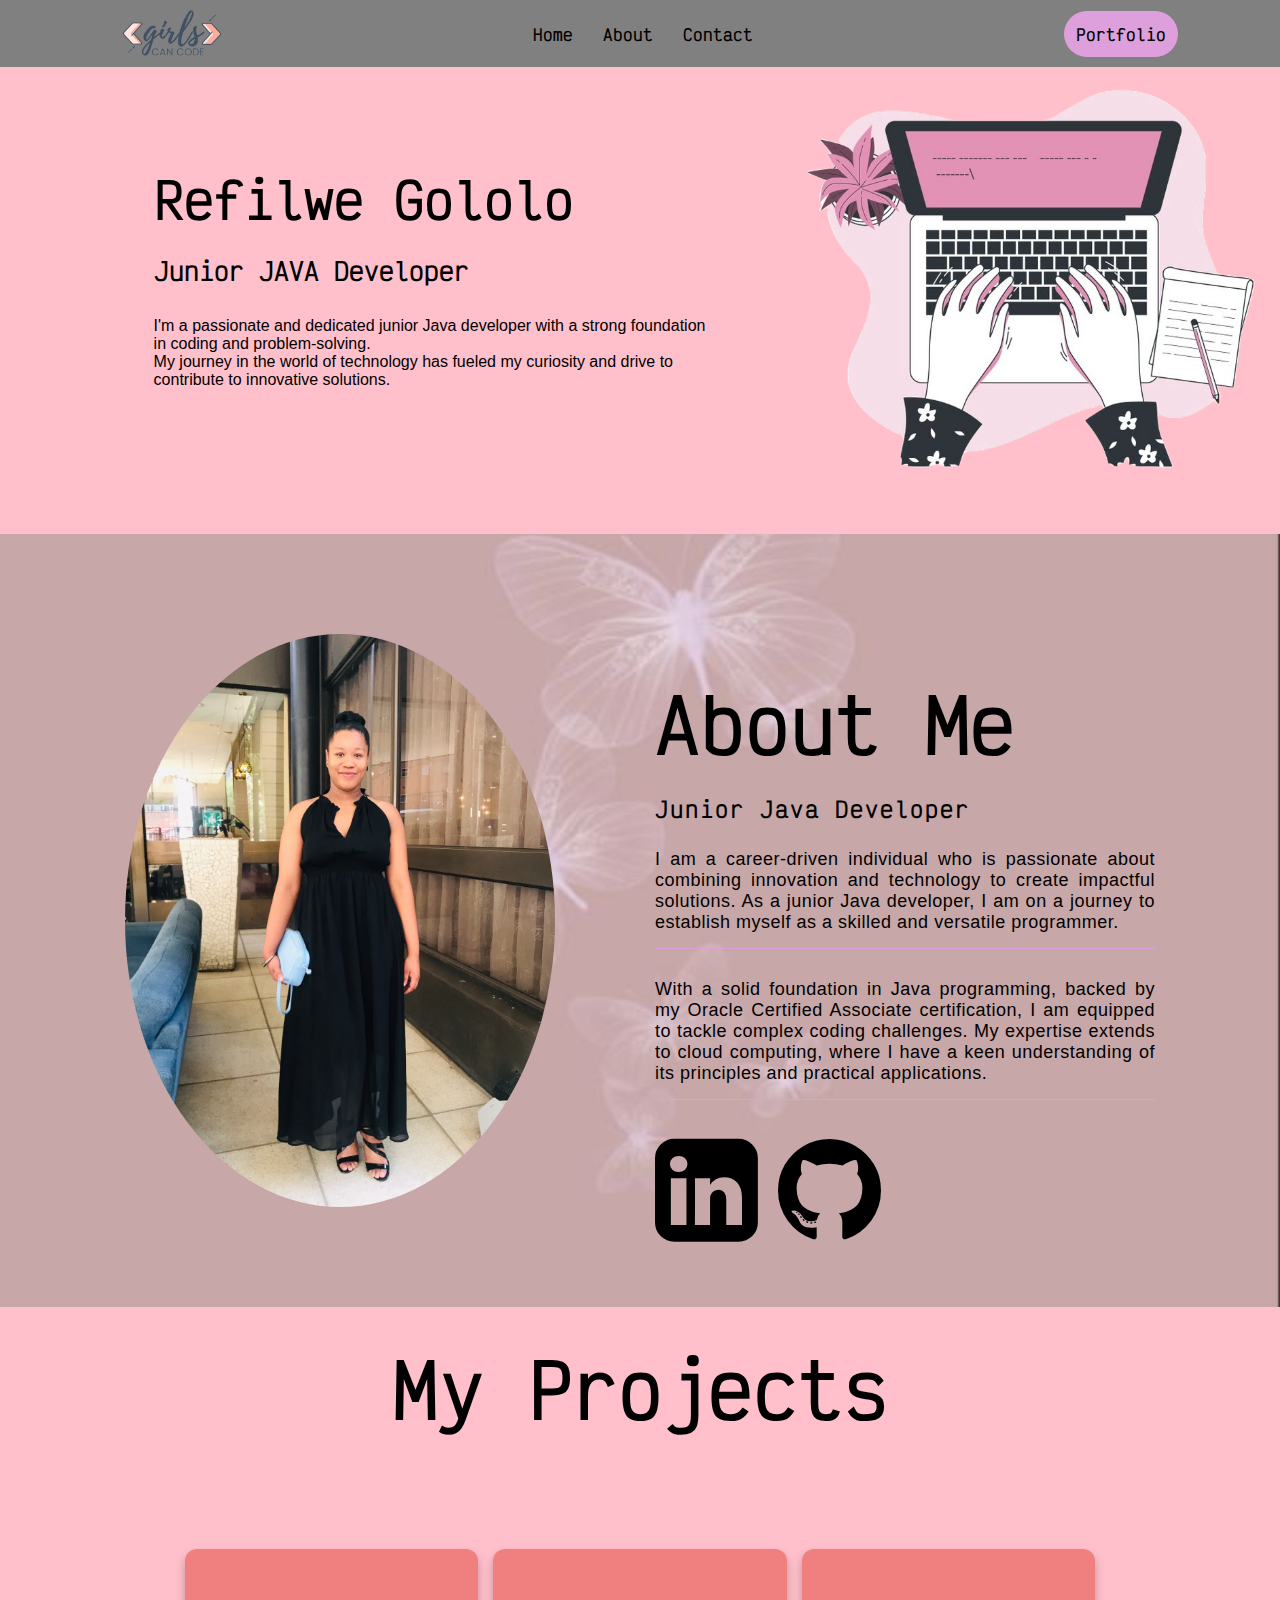
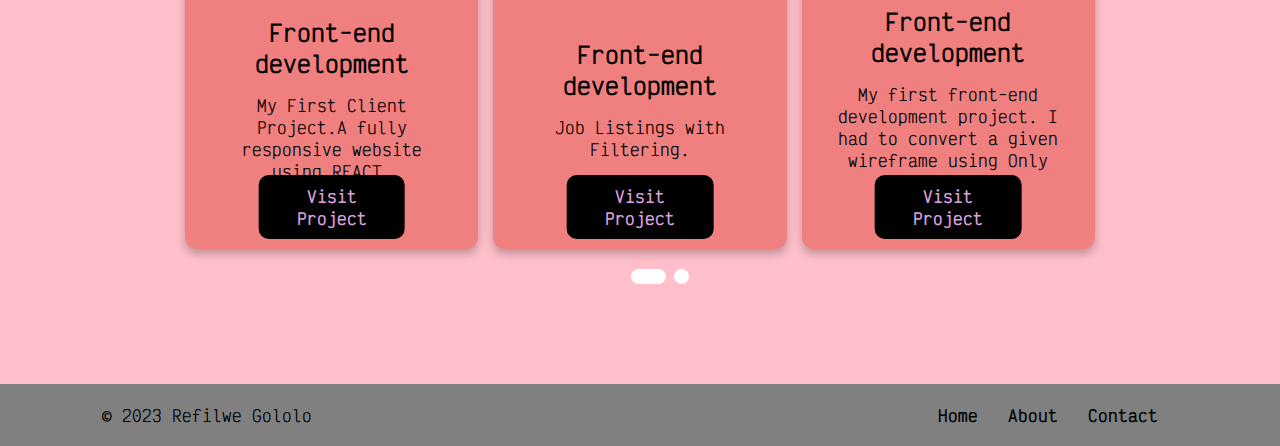
<file: index.html>
<!DOCTYPE html>
<html lang="en">
  <head>
    <meta charset="UTF-8">
    <meta name="viewport" content="width=device-width, initial-scale=1.0">
    <link rel="preconnect" href="https://fonts.googleapis.com">
    <link rel="preconnect" href="https://fonts.gstatic.com" crossorigin>
    <link href="https://fonts.googleapis.com/css2?family=Be+Vietnam+Pro:wght@400;500;700&family=Inter:wght@100;200;300;400;500&family=Victor+Mono:wght@300;700&display=swap" rel="stylesheet">
    <link rel="stylesheet" type="text/css" href="style.css" />
    <link rel="stylesheet" href="https://maxcdn.bootstrapcdn.com/font-awesome/4.4.0/css/font-awesome.min.css">




  <title>My Portfolio Website</title>
  </head>
  <body>
    <!-- Hero Section -->
    <div class="hero">
      <nav>
        <img src="./Assets/Images/GCC-Logo_Blue.png" alt="My Portfolio Logo" class="logo">
        <ul class="nav-links">
          <li>
            <a href="#hero">Home</a>
          </li>
          <li>
            <a href="#about">About</a>
          </li>
          <li class="dropdown">
            <a href="#">Contact</a>
            <div class="dropdown-content">
              <p>Email: refilwet97@gmail.com</p>
              <p>Phone: 082 358 0362</p>
          </div>
          </li>
        </ul>
        <a href="#projects" class="hero__button">Portfolio</a>
      </nav>
      <div id="hero" class="hero__content">
        <div class = "hero__text">
        <h1>Refilwe Gololo</h1>
        <h2>Junior JAVA Developer</h2>
        <p>I'm a passionate and dedicated junior Java developer with a strong foundation in coding and problem-solving.<br>
           My journey in the world of technology has fueled my curiosity and drive to contribute to innovative solutions.</p>
      </div>
    <div class="hero__image">
      <img src="./Assets/Images/My_Pic.png" alt="Profile Image">
      </div>
      </div>
    <!-- My About Section -->
    <section id="about" class="about" style="background-image: url(./Assets/Images/Pink\ butterfly\ wallpaper_3.jpeg);">
      <div class="main">
        <img src="./Assets/Images/Profile.jpg">
        <div class="main__about-text">
          <h2>About Me</h2>
          <h5>Junior Java Developer</h5>
          <p>
            I am a career-driven individual who is passionate about combining innovation and technology to create impactful solutions. As a junior Java developer, I am on a journey to establish myself as a skilled and versatile programmer.
        </p>
        <p>
          With a solid foundation in Java programming, backed by my Oracle Certified Associate certification, I am equipped to tackle complex coding challenges. My expertise extends to cloud computing, where I have a keen understanding of its principles and practical applications.
      </p>
        <div class="social-icons">
          <a href="https://www.linkedin.com/in/refilwe-gololo-a46726141?lipi=urn%3Ali%3Apage%3Ad_flagship3_profile_view_base_contact_details%3BYgNES8L5TIqN%2BOtrykQevQ%3D%3D" target="_blank" class="icon-link"><i class="fa fa-linkedin-square fa-5x"></i></a>
          <a href="https://github.com/Fifi7" target="_blank" class="icon-link"><i class="fa fa-github fa-5x"></i></a>
      </div>
      </div>
      </div>
    </section>
    <!-- My Projects Section -->
    <div id="projects" class="projects">
      <div class="title">
        <h2>My Projects</h2>
      </div>
      <div class="container">
        <input type="radio" class="hide" name="dot" id="one">
        <input type="radio" class="hide" name="dot" id="two">
        <div class="card-holder">
          <div class="cards">
            <div class="card">
              <div class="card-content">
                <h5>Front-end development</h5>
                <div class="details">
                  <p>My First Client Project.A fully responsive website using REACT.</p>
                  <p style="text-align: center;">
                    <!-- <button type="card-button">Visit Project</button> -->
                    <a href="project1_details.html" class="card-button">Visit Project</a>
                  </p>
                </div>
              </div>
            </div>
            <div class="card">
              <div class="card-content">
                <h5>Front-end development</h5>
                <div class="details">
                  <p>Job Listings with Filtering.</p>
                  <p style="text-align: center;">
                    <a href="project2_details.html" class="card-button">Visit Project</a>
                  </p>
                </div>
              </div>
            </div>
            <div class="card">
              <div class="card-content">
                <h5>Front-end development</h5>
                <div class="details">
                  <p>My first front-end development project. I had to convert a given wireframe using Only HTML and CSS.</p>
                  <p style="text-align: center;">
                    <a href="project3_details.html" class="card-button">Visit Project</a>
                  </p>
                </div>
              </div>
            </div>
          </div>
          <div class="cards">
            <div class="card">
              <div class="card-content">
                <h5>Back-end development</h5>
                <div class="details">
                  <p>My first front-end development project. I had to convert a given wireframe using Only HTML and CSS.</p>
                  <p style="text-align: center;">
                    <a href="project4_details.html" class="card-button">Visit Project</a>
                  </p>
                </div>
              </div>
            </div>
            <div class="card">
              <div class="card-content">
                <h5>Back-end development</h5>
                <div class="details">
                  <p>My first front-end development project. I had to convert a given wireframe using Only HTML and CSS.</p>
                  <p style="text-align: center;">
                    <a href="project5_details.html" class="card-button">Visit Project</a>
                  </p>
                </div>
              </div>
            </div>
            <div class="card">
              <div class="card-content">
                <h5>FullStack development</h5>
                <div class="details">
                  <p>My first front-end development project. I had to convert a given wireframe using Only HTML and CSS.</p>
                  <p style="text-align: center;">
                    <a href="project6_details.html" class="card-button">Visit Project</a>
                  </p>
                </div>
              </div>
            </div>
          </div>
        </div>
        <div class="button">
          <label for="one" class=" active one"></label>
          <label for="two" class="two"></label>
        </div>
      </div>
      <footer class="footer">
        <div class="footer__content">
          <p>&copy; 2023 Refilwe Gololo</p>
          <ul class="footer__links">
            <li>
              <a href="#hero">Home</a>
            </li>
            <li>
              <a href="#about">About</a>
            </li>
            <li class="footer-dropdown">
              <a href="#">Contact</a>
              <div class="footer-dropdown-content">
                <p>Email: refilwet97@gmail.com</p>
                <p>Phone: 082 358 0362</p>
            </div>
            </li>
          </ul>
        </div>
    </footer>

    <!-- Add the following script to your HTML file -->
<script>
  document.addEventListener('DOMContentLoaded', function () {
      // Smooth scrolling for anchor links
      document.querySelectorAll('a[href^="#"]').forEach(anchor => {
          anchor.addEventListener('click', function (e) {
              e.preventDefault();

              document.querySelector(this.getAttribute('href')).scrollIntoView({
                  behavior: 'smooth'
              });
          });
      });
  });
</script>

  </body>
</html>
</file>
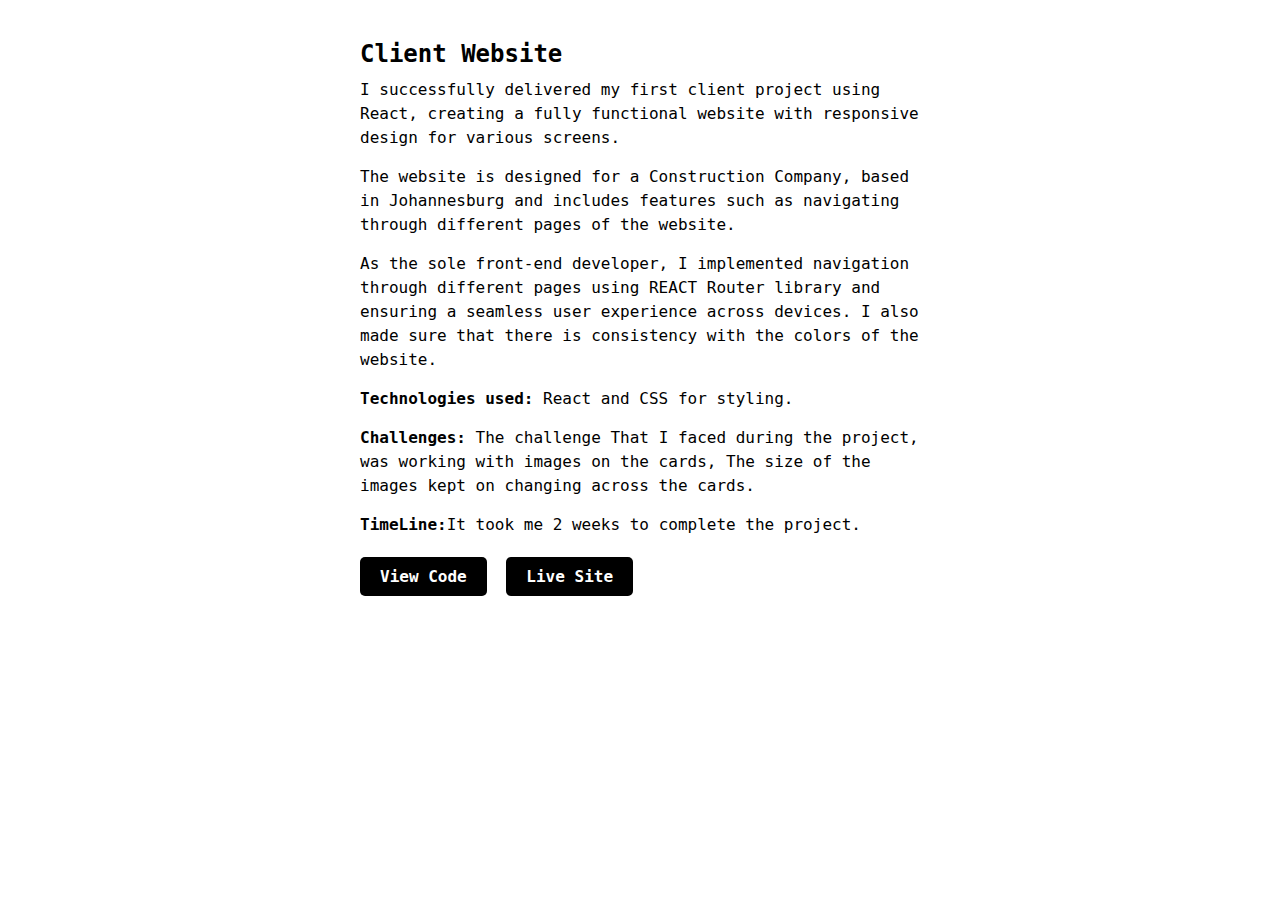
<file: project1_details.html>
<!DOCTYPE html>
<html lang="en">
<head>
    <meta charset="UTF-8">
    <meta name="viewport" content="width=device-width, initial-scale=1.0">
    <title>Project Details</title>
    <!-- Include your CSS file for styling -->
    <link rel="stylesheet" type="text/css" href="style.css" />
</head>
<body>
    <div class="project-details">
        <h1>Client Website</h1>
        <p>I successfully delivered my first client project using React, creating a fully functional website with responsive design for various screens.</p>
        <p>The website is designed for a Construction Company, based in Johannesburg and includes features such as navigating through different pages of
           the website.</p>
           <p>As the sole front-end developer, I implemented navigation through different pages using REACT Router library and ensuring a seamless user experience across devices.
            I also made sure that there is consistency with the colors of the website.
         </p>
         <p><strong>Technologies used:</strong> React and CSS for styling.</p>
         <p><strong>Challenges:</strong> The challenge That I faced during the project, was working with images on the cards, The size of the images kept on changing
           across the cards. 
        </p>
        <p><strong>TimeLine:</strong>It took me 2 weeks to complete the project.</p>
        <div class="details-buttons">
            <a href="https://github.com/Fifi7/final-makhentsacc" class="details-button" target="_blank">View Code</a>
            <a href="https://final-makhentsacc.vercel.app/" class="details-button" target="_blank">Live Site</a>
        </div>
    </div>
</body>
</html>
</file>
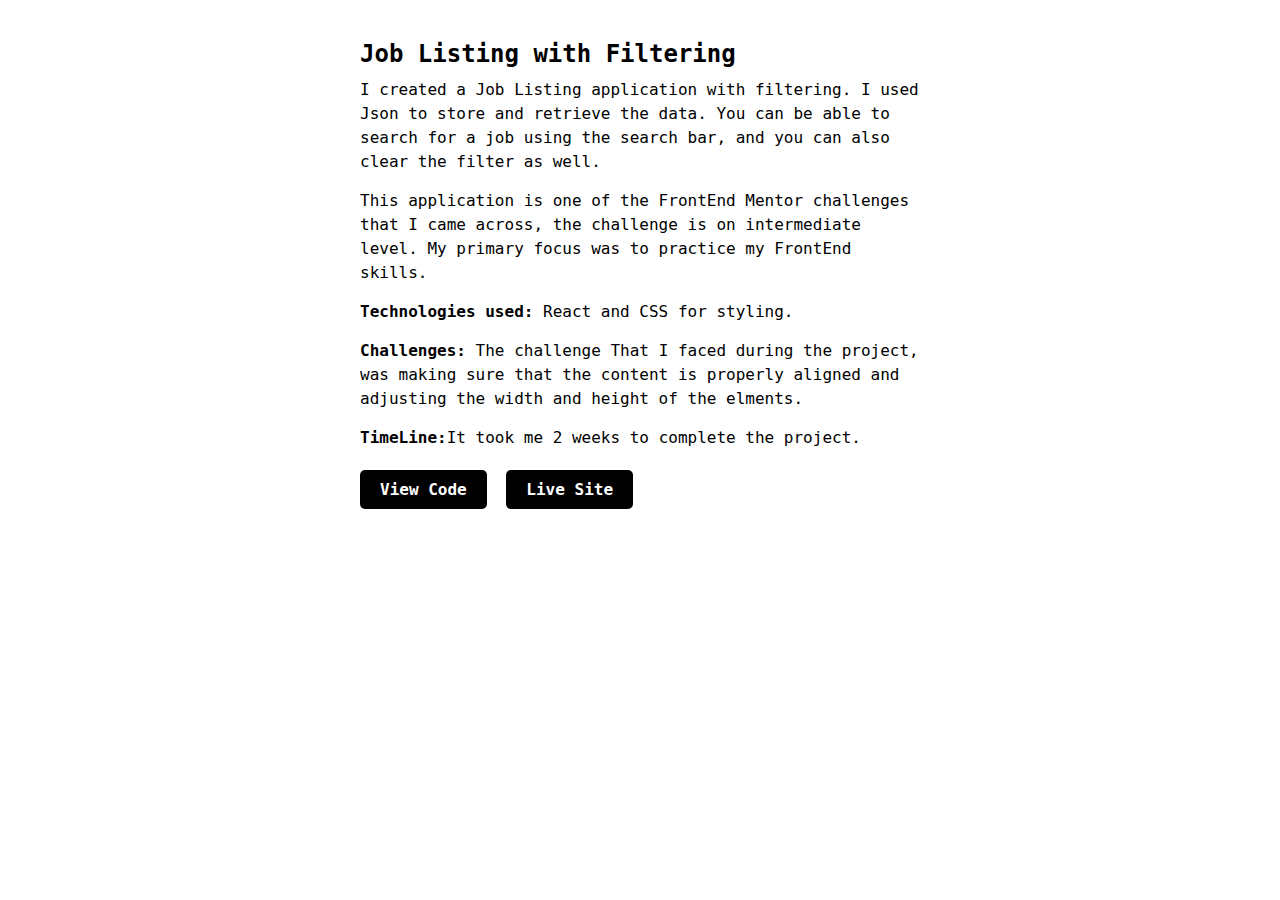
<file: project2_details.html>
<!DOCTYPE html>
<html lang="en">
<head>
    <meta charset="UTF-8">
    <meta name="viewport" content="width=device-width, initial-scale=1.0">
    <title>Project Details</title>
    <!-- Include your CSS file for styling -->
    <link rel="stylesheet" type="text/css" href="style.css" />
</head>
<body>
    <div class="project-details">
        <h1>Job Listing with Filtering</h1>
        <p>I created a Job Listing application with filtering. I used Json to store and retrieve the data. You can be able 
           to search for a job using the search bar, and you can also clear the filter as well.
        </p>
        <p>This application is one of the FrontEnd Mentor challenges that I came across, the challenge is on intermediate level. My primary focus was to 
           practice my FrontEnd skills.</p>
         <p><strong>Technologies used:</strong> React and CSS for styling.</p>
         <p><strong>Challenges:</strong> The challenge That I faced during the project, was making sure that the content is 
            properly aligned and adjusting the width and height of the elments. 
        </p>
        <p><strong>TimeLine:</strong>It took me 2 weeks to complete the project.</p>
        <div class="details-buttons">
            <a href="https://github.com/Fifi7/job-listing-app" class="details-button" target="_blank">View Code</a>
            <a href="" class="details-button" target="_blank">Live Site</a>
        </div>
    </div>
</body>
</html>
</file>
<file: style.css>
:root{
    --primary-color: black;
    --secondary-color: black;
    --background-color: white;
  
  }
  
  *{
      padding: 0;
      margin: 0;
      font-family: 'Be Vietnam Pro', sans-serif;
      font-family: 'Inter', sans-serif;
      font-family: 'Victor Mono', monospace;
      box-sizing: border-box;
  }
  
  .hero{
      width: 100%;
      background: pink;
      background-size: 200% 200%;
      animation: color 12s ease-in-out infinite;
  }
  
  @keyframes color{
      0%{
          background-position: 0 50%;
      }
      50%{
          background-position: 100% 50%;
      }
      100%{
          background-position: 0 50%;
      }
  }
  .logo {
    width: 100px; 
    margin-right: 20px; 
}

  nav img {
    width: 150px; 
    height: auto; 
    margin-left: 20px; 
}
  
  nav{
      display: flex;
      align-items: center;
      justify-content: space-between;
      padding: 10px 5%;
      padding-left: 8%;
      padding-right: 8%;
      background-color: grey;
      position: fixed; 
      width: 100%;
      top:0;
    
  }

  .nav-links{
    display: flex;
    gap: 30px; 
    list-style-type: none;
    margin-right: 20px;
  }
  
  .hero__logo{
      color:var(--primary-color);
      font-size: 50px;
  }
  
 
  
  nav ul li{
      list-style-type: none;
      display: inline-block;
      
  }
  
  nav ul li a{
      color: var(--primary-color);
      text-decoration: none;
      font-weight: bold;
      text-transform: capitalize;
  }
  
  nav ul li a:hover{
      color:plum;
      transition: .4s;
  }

  .dropdown {
    position: relative;
}

.dropdown-content {
    display: none;
    position: absolute;
    background-color: #f9f9f9;
    min-width: 160px;
    box-shadow: 0 8px 16px rgba(0, 0, 0, 0.2);
    padding: 10px;
    z-index: 1;
    border-radius: 10px;
}
  

.dropdown:hover .dropdown-content {
  display: block;
}
  .hero__button{
      background-color: #dda0dd;
      color: var(--primary-color);
      text-decoration: none;
      border: 2px solid transparent;
      font-weight: bold;
      padding: 10px 10px;
      border-radius: 30px;
      transition: transform .4s;
  }
   .hero__button:hover{
      transform: scale(1.2);
   }
  .hero__content{
      margin-left:12%;
      display: flex;
      align-items: center;
  }

  .hero__text{
    flex:1;
    padding-right: 20px;
  }
  .hero__text p {
    font-family: 'Your Preferred Font', sans-serif;
}

  .hero__image{
    flex:1;
    text-align: right;
    margin-top: 30px;
  }
  .hero__image img {
    max-width: 100%;
    height: auto;
    max-height: 500px; 
}
  
  h1{
      color:var(--primary-color);
      margin: 20px 0px 20px;
      font-size: 50px;
      margin-bottom: 20px;
  }
  
  h2{
      color: var(--primary-color);
      font-size: 25px;
      margin-bottom: 30px;
  
  }
  
  .about{
      width: 100%;
      padding: 100px 0px;
      background:white;
      background-size: cover;
      background-repeat: no-repeat;
      background-position: center;
      
    
      
  }
  
  .about img{
      height: auto;
      width: 430px;
      border-radius: 60%;
      
      
  }
  
  .main__about-text{
      width: 500px;
      margin-bottom: -100px;
      font-family: 'Your Preferred Font', sans-serif;
  }

  .main__about-text p{
    font-family: 'Your Preferred Font', sans-serif;

  }
  
  .main{
      width: 1130px;
      max-width: 95%;
      margin: 0 auto;
      display: flex;
      align-items: center;
      justify-content: space-around;
  }
  
  .main__about-text h2{
      color: var(--primary-color);
      font-size: 75px;
      text-transform: capitalize;
      margin-bottom: 20px;
  }
  
  .main__about-text h5{
      color: var(--primary-color);
      letter-spacing: 2px;
      font-size: 22px;
      margin-bottom: 25px;
      text-transform: capitalize;
  }
  
  .main__about-text p{
    font-family: 'Your Preferred Font', sans-serif;
      color: var(--secondary-color);
      letter-spacing: 0.5px;
      font-size: 18px;
      margin-bottom: 15px;
      text-align: justify;
      border-bottom: 1px solid plum;
      padding-bottom: 15px;
      margin-bottom: 30px;
  }
  
  .main__about-text ul {
    list-style: disc;
    padding-left: 20px;
    margin-bottom: 15px;
}
 

.social-icons {
  display: flex;
  gap: 20px;
  margin-bottom: 20px;

}

.icon-link {
  color:black; /* Set the color you want for the icons */
  font-size: 24px; /* Adjust the font size as needed */
  text-decoration: none;
}



  .projects{
      background: pink;
      background-size: 200% 200%;
      animation: color 12s ease-in-out infinite;
      width: 100%;
    
  }
  
  .title h2{
      color: var(--primary-color);
      font-size: 75px;
      width: 1130px;
      margin: 30px auto;
      text-align: center;
  }
  
  .container {
    max-width: 950px;
    width: 100%;
    overflow: hidden;
    padding: 80px 0;
    margin: 0 auto;
    }
  
    .container .card-holder{
      display: flex;
      justify-content: space-evenly;
      width: 200%;
      transition: 1s;
    }
    #two:checked ~ .card-holder{
      margin-left: -100%;
    }
    .hide{
      display: none;
    }
  
    .container .card-holder .cards{
      width: calc(100% / 2 - 10px);
      display: flex;
      flex-wrap: wrap;
      margin: 0 20px;
      justify-content: space-between;
      
    } 
  
    .card-holder .cards .card{
      width: calc(100% / 3 - 10px);
      background: lightcoral;
      border-radius: 12px;
      padding: 30px;
      box-shadow: 0 5px 10px rgba(0, 0, 0, 0.25);
      transition: all 0.4s ease;
      text-align: center;
      position: relative;
      height:300px;
      
    }
  
  
    .cards .card .card-content{
      
      height:100%;
      display: flex;
      flex-direction: column;
      justify-content: center;
      align-items: center;
      text-align: center;
    }
  
    h5{
      color:var(--secondary-color);
      font-size: 23px;
      margin-bottom: 15px;
  }
  
  .pra p{
      color: var(--secondary-color);
      font-size: 16px;
      line-height: 27px;
      margin-bottom: 25px;
  }
  


  .card-button{
    background-color: var(--secondary-color);
    color: plum;
    text-decoration: none;
    font-weight: bold;
    padding: 10px;
    border-radius: 10px;
    position: absolute;
    bottom: 10px; 
    left: 50%;
    transform: translateX(-50%); 
   

  }

  
    .container .button{
      width: 100%;
      display: flex;
      justify-content: center;
      margin: 20px;
    }
  
    .button label{
      height: 15px;
      width: 15px;
      border-radius: 20px;
      background: #fff;
      margin: 0 4px;
      cursor: pointer;
      transition: all 0.5s ease;
    }
    .button label.active{
      width: 35px;
    }
  
    #one:checked ~ .button .one{
      width: 35px;
    }
    #one:checked ~ .button .two{
      width: 15px;
    }
    #two:checked ~ .button .one{
      width: 15px;
    }
    #two:checked ~ .button .two{
      width: 35px;
    }
  
    .footer {
      background-color: grey;
      text-align: center;
      padding: 20px 5%;
      padding-left: 8%;
      padding-right: 8%;
      width: 100%;
      
  }
  
  .footer__content {
      max-width: 1200px;
      margin: 0 auto;
      display: flex;
      justify-content: space-between;
      align-items: center;
  }
  
  .footer p {
      margin: 0;
      color: black;
  }
  
  .footer__links {
      list-style-type: none;
      padding: 0;
  }
  
  .footer__links li {
      display: inline;
      margin-right: 20px;
  }
  
  .footer__links a {
      color: black;
      text-decoration: none;
      font-weight: bold;
  }
  
  .footer__links a:hover {
      text-decoration: none;
      color:plum;
      transition: .4s;
  }
  .footer-dropdown {
    position: relative;
}
  
  .footer-dropdown-content {
    display: none;
    position: absolute;
    background-color: #f9f9f9;
    min-width: 160px;
    box-shadow: 0 8px 16px rgba(0, 0, 0, 0.2);
    z-index: 1;
    border-radius: 10px;
    bottom:100%;
    padding: 10px;

}
  
.footer__links .footer-dropdown:hover .footer-dropdown-content {
  display: block;
}
  
  
  .project-details {
    max-width: 600px; /* Adjust the max-width as needed */
    margin: 0 auto;
    padding: 20px;
}

.project-details h1 {
    color: var(--primary-color);
    font-size: 24px;
    margin-bottom: 10px;
}

.project-details p {
    color: var(--secondary-color);
    font-size: 16px;
    line-height: 1.5;
    margin-bottom: 15px;
}

.project-details strong {
    font-weight: bold;
}

.details-buttons {
    margin-top: 20px;
}

.details-button {
    background-color: var(--secondary-color);
    color: white;
    text-decoration: none;
    font-weight: bold;
    padding: 10px 20px;
    border-radius: 5px;
    display: inline-block;
    margin-right: 10px;
}

.details-button:hover {
    background-color: plum;
    transition: 0.4s;
}
</file>
